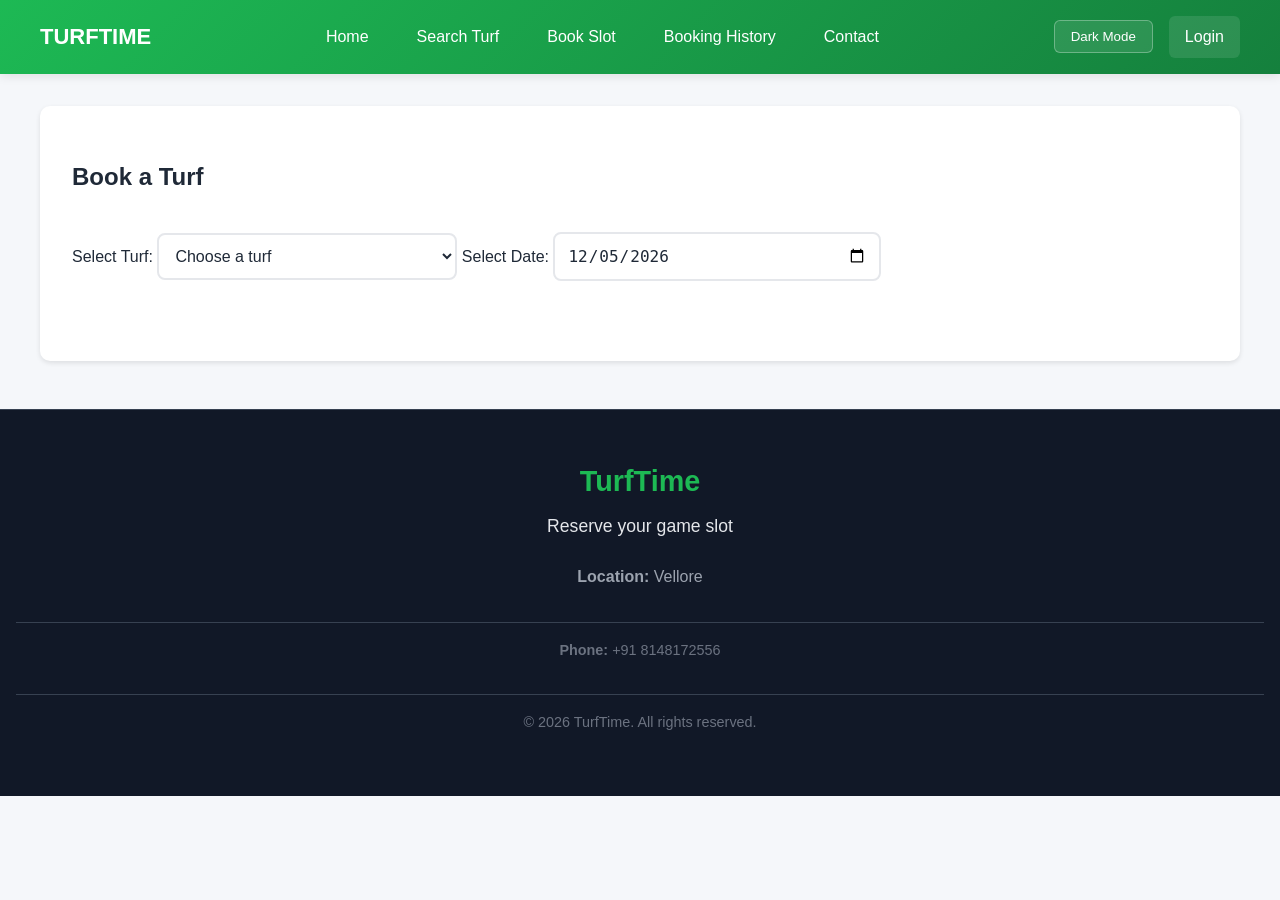
<file: booking.html>
<!DOCTYPE html>
<html lang="en">
<head>
    <meta charset="UTF-8">
    <meta name="viewport" content="width=device-width, initial-scale=1.0">
    <title>Book Slot - TurfTime</title>
    <link rel="stylesheet" href="css/style.css">
</head>
<body>
    <header>
        <div class="navbar-container">
            <div class="logo">TURFTIME</div>
            <nav class="main-nav" id="main-nav">
                <a href="index.html">Home</a>
                <a href="index.html#search-section">Search Turf</a>
                <a href="booking.html">Book Slot</a>
                <a href="history.html">Booking History</a>
                <a href="#footer">Contact</a>
            </nav>
            <div class="navbar-right">
                <button id="dark-mode-toggle" class="theme-toggle">Dark Mode</button>
                <a href="login.html" id="login-link" class="login-link">Login</a>
                <div id="profile-container" class="profile-container" style="display:none;">
                    <div id="profile-icon" class="profile-icon"></div>
                    <div id="profile-dropdown" class="profile-dropdown" style="display:none;">
                        <div class="dropdown-header">Username: <span id="dropdown-username"></span></div>
                        <div class="dropdown-phone">Phone: <span id="dropdown-phone"></span></div>
                        <hr>
                        <a href="#" id="profile-booking">Booking History</a>
                        <a href="#" id="profile-logout">Logout</a>
                    </div>
                </div>
            </div>
            <div class="hamburger" id="hamburger">☰</div>
        </div>
    </header>
    <main>
        <section id="booking-section">
            <h2>Book a Turf</h2>
            <label for="turf-select">Select Turf:</label>
            <select id="turf-select">
                <option value="">Choose a turf</option>
            </select>
            <label for="date-picker">Select Date:</label>
            <input type="date" id="date-picker">
            <div id="slots-container">
                <!-- Time slots will be generated here -->
            </div>
            <button id="confirm-booking" style="display:none;">Confirm Booking</button>
            <div id="booking-message"></div>
        </section>
    </main>
    <footer id="footer">
        <div class="footer-content">
            <h3>TurfTime</h3>
            <p>Reserve your game slot</p>
            <div class="contact-info">
                <p><strong>Location:</strong> Vellore</p>
                <p><strong>Phone:</strong> +91 8148172556</p>
            </div>
        </div>
        <p>&copy; 2026 TurfTime. All rights reserved.</p>
    </footer>
    <script src="js/auth.js"></script>
    <script src="js/script.js"></script>
</body>
</html>
</file>
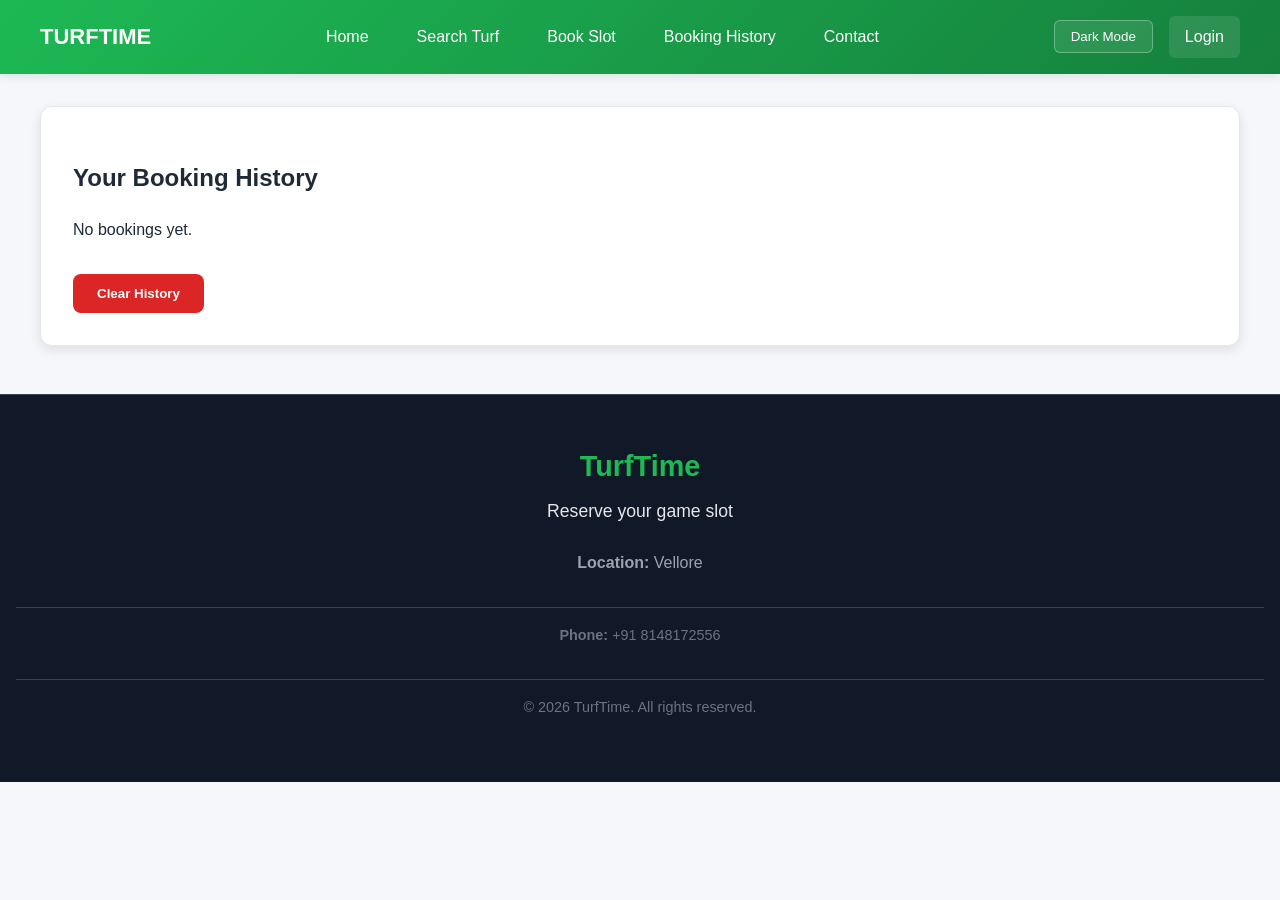
<file: history.html>
<!DOCTYPE html>
<html lang="en">
<head>
    <meta charset="UTF-8">
    <meta name="viewport" content="width=device-width, initial-scale=1.0">
    <title>Booking History - TurfTime</title>
    <link rel="stylesheet" href="css/style.css">
</head>
<body>
    <header>
        <div class="navbar-container">
            <div class="logo">TURFTIME</div>
            <nav class="main-nav" id="main-nav">
                <a href="index.html">Home</a>
                <a href="index.html#search-section">Search Turf</a>
                <a href="booking.html">Book Slot</a>
                <a href="history.html">Booking History</a>
                <a href="#footer">Contact</a>
            </nav>
            <div class="navbar-right">
                <button id="dark-mode-toggle" class="theme-toggle">Dark Mode</button>
                <a href="login.html" id="login-link" class="login-link">Login</a>
                <div id="profile-container" class="profile-container" style="display:none;">
                    <div id="profile-icon" class="profile-icon"></div>
                    <div id="profile-dropdown" class="profile-dropdown" style="display:none;">
                        <div class="dropdown-header">Username: <span id="dropdown-username"></span></div>
                        <div class="dropdown-phone">Phone: <span id="dropdown-phone"></span></div>
                        <hr>
                        <a href="#" id="profile-booking">Booking History</a>
                        <a href="#" id="profile-logout">Logout</a>
                    </div>
                </div>
            </div>
            <div class="hamburger" id="hamburger">☰</div>
        </div>
    </header>
    <main>
        <section id="history-section">
            <h2>Your Booking History</h2>
            <div id="bookings-list">
               
            </div>
            <button id="clear-history">Clear History</button>
        </section>
    </main>
    <footer id="footer">
        <div class="footer-content">
            <h3>TurfTime</h3>
            <p>Reserve your game slot</p>
            <div class="contact-info">
                <p><strong>Location:</strong> Vellore</p>
                <p><strong>Phone:</strong> +91 8148172556</p>
            </div>
        </div>
        <p>&copy; 2026 TurfTime. All rights reserved.</p>
    </footer>
    <script src="js/auth.js"></script>
    <script src="js/script.js"></script>
</body>
</html>
</file>
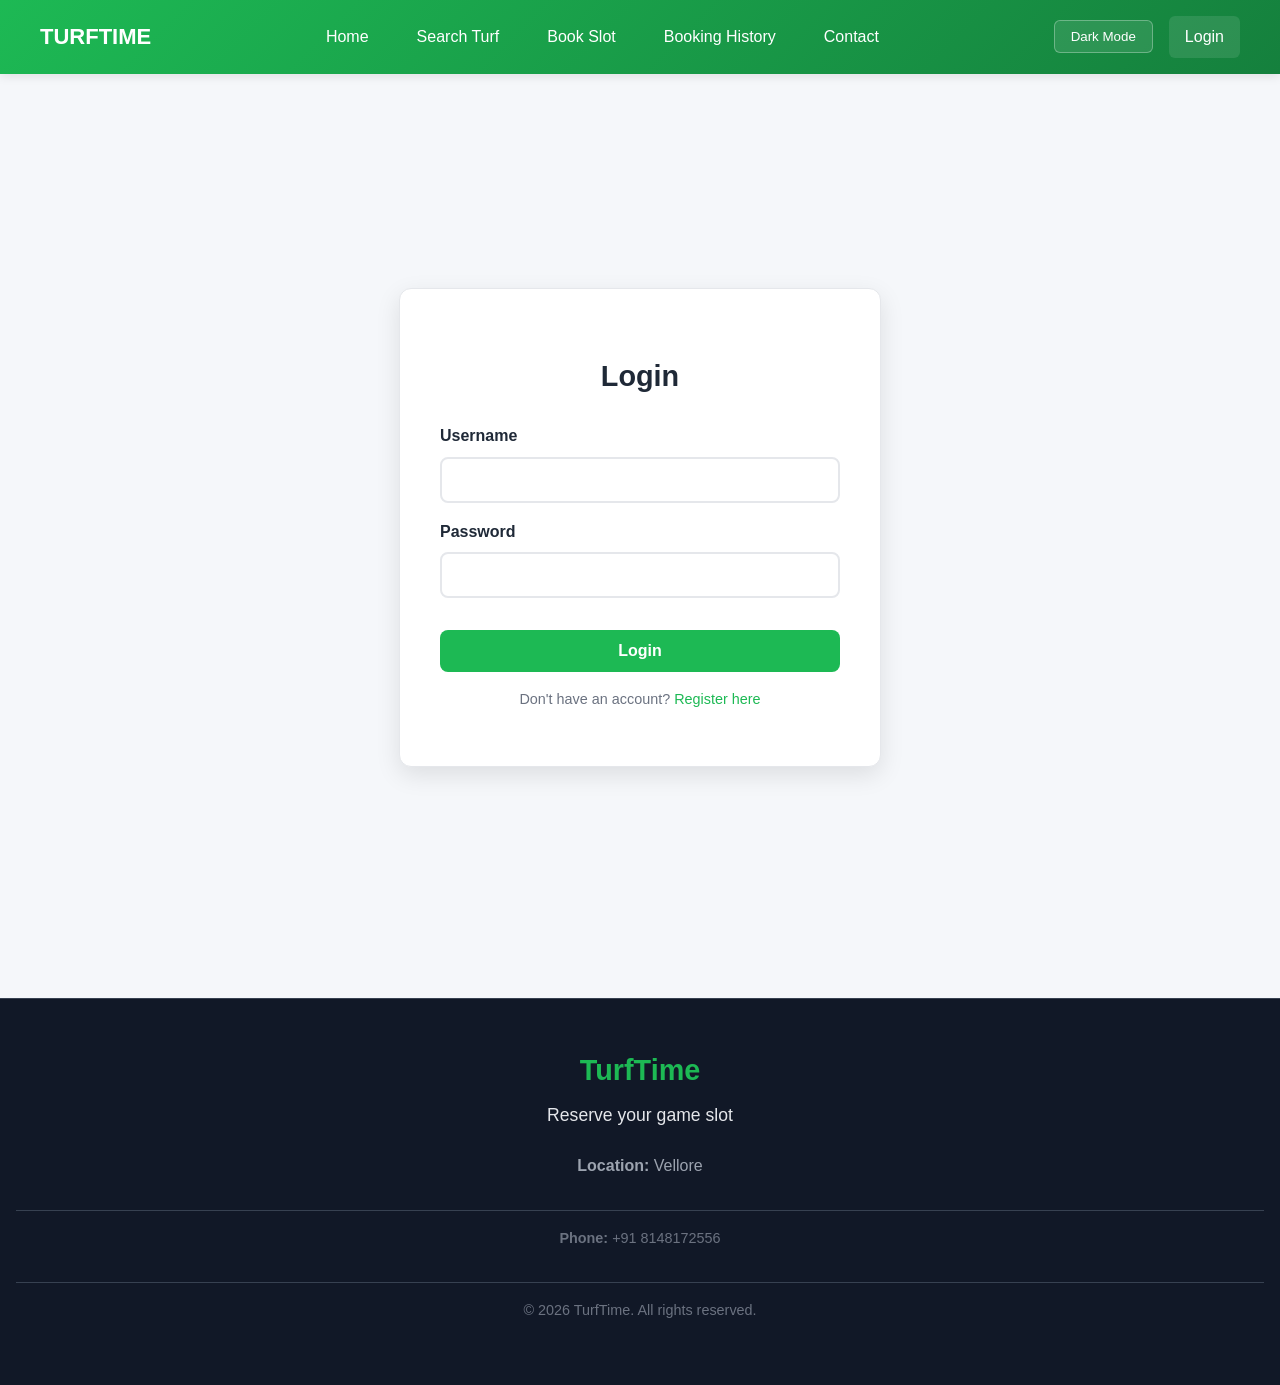
<file: login.html>
<!DOCTYPE html>
<html lang="en">
<head>
    <meta charset="UTF-8">
    <meta name="viewport" content="width=device-width, initial-scale=1.0">
    <title>Login - TurfTime</title>
    <link rel="stylesheet" href="css/style.css">
</head>
<body>
    <header>
        <div class="navbar-container">
            <div class="logo">TURFTIME</div>
            <nav class="main-nav" id="main-nav">
                <a href="index.html">Home</a>
                <a href="index.html#search-section">Search Turf</a>
                <a href="booking.html">Book Slot</a>
                <a href="history.html">Booking History</a>
                <a href="#footer">Contact</a>
            </nav>
            <div class="navbar-right">
                <button id="dark-mode-toggle" class="theme-toggle">Dark Mode</button>
                <a href="login.html" id="login-link" class="login-link">Login</a>
                <div id="profile-container" class="profile-container" style="display:none;">
                    <div id="profile-icon" class="profile-icon"></div>
                    <div id="profile-dropdown" class="profile-dropdown" style="display:none;">
                        <div class="dropdown-header">Username: <span id="dropdown-username"></span></div>
                        <div class="dropdown-phone">Phone: <span id="dropdown-phone"></span></div>
                        <hr>
                        <a href="#" id="profile-booking">Booking History</a>
                        <a href="#" id="profile-logout">Logout</a>
                    </div>
                </div>
            </div>
            <div class="hamburger" id="hamburger">☰</div>
        </div>
    </header>
    <main>
        <div class="auth-container">
            <div class="auth-card">
                <h2>Login</h2>
                <form id="login-form">
                    <div class="form-group">
                        <label for="username">Username</label>
                        <input type="text" id="username" required>
                    </div>
                    <div class="form-group">
                        <label for="password">Password</label>
                        <input type="password" id="password" required>
                    </div>
                    <button type="submit" class="auth-btn">Login</button>
                </form>
                <p class="auth-link">Don't have an account? <a href="register.html">Register here</a></p>
                <div id="auth-message"></div>
            </div>
        </div>
    </main>
    <footer id="footer">
        <div class="footer-content">
            <h3>TurfTime</h3>
            <p>Reserve your game slot</p>
            <div class="contact-info">
                <p><strong>Location:</strong> Vellore</p>
                <p><strong>Phone:</strong> +91 8148172556</p>
            </div>
        </div>
        <p>&copy; 2026 TurfTime. All rights reserved.</p>
    </footer>
    <script src="js/auth.js"></script>
</body>
</html>
</file>
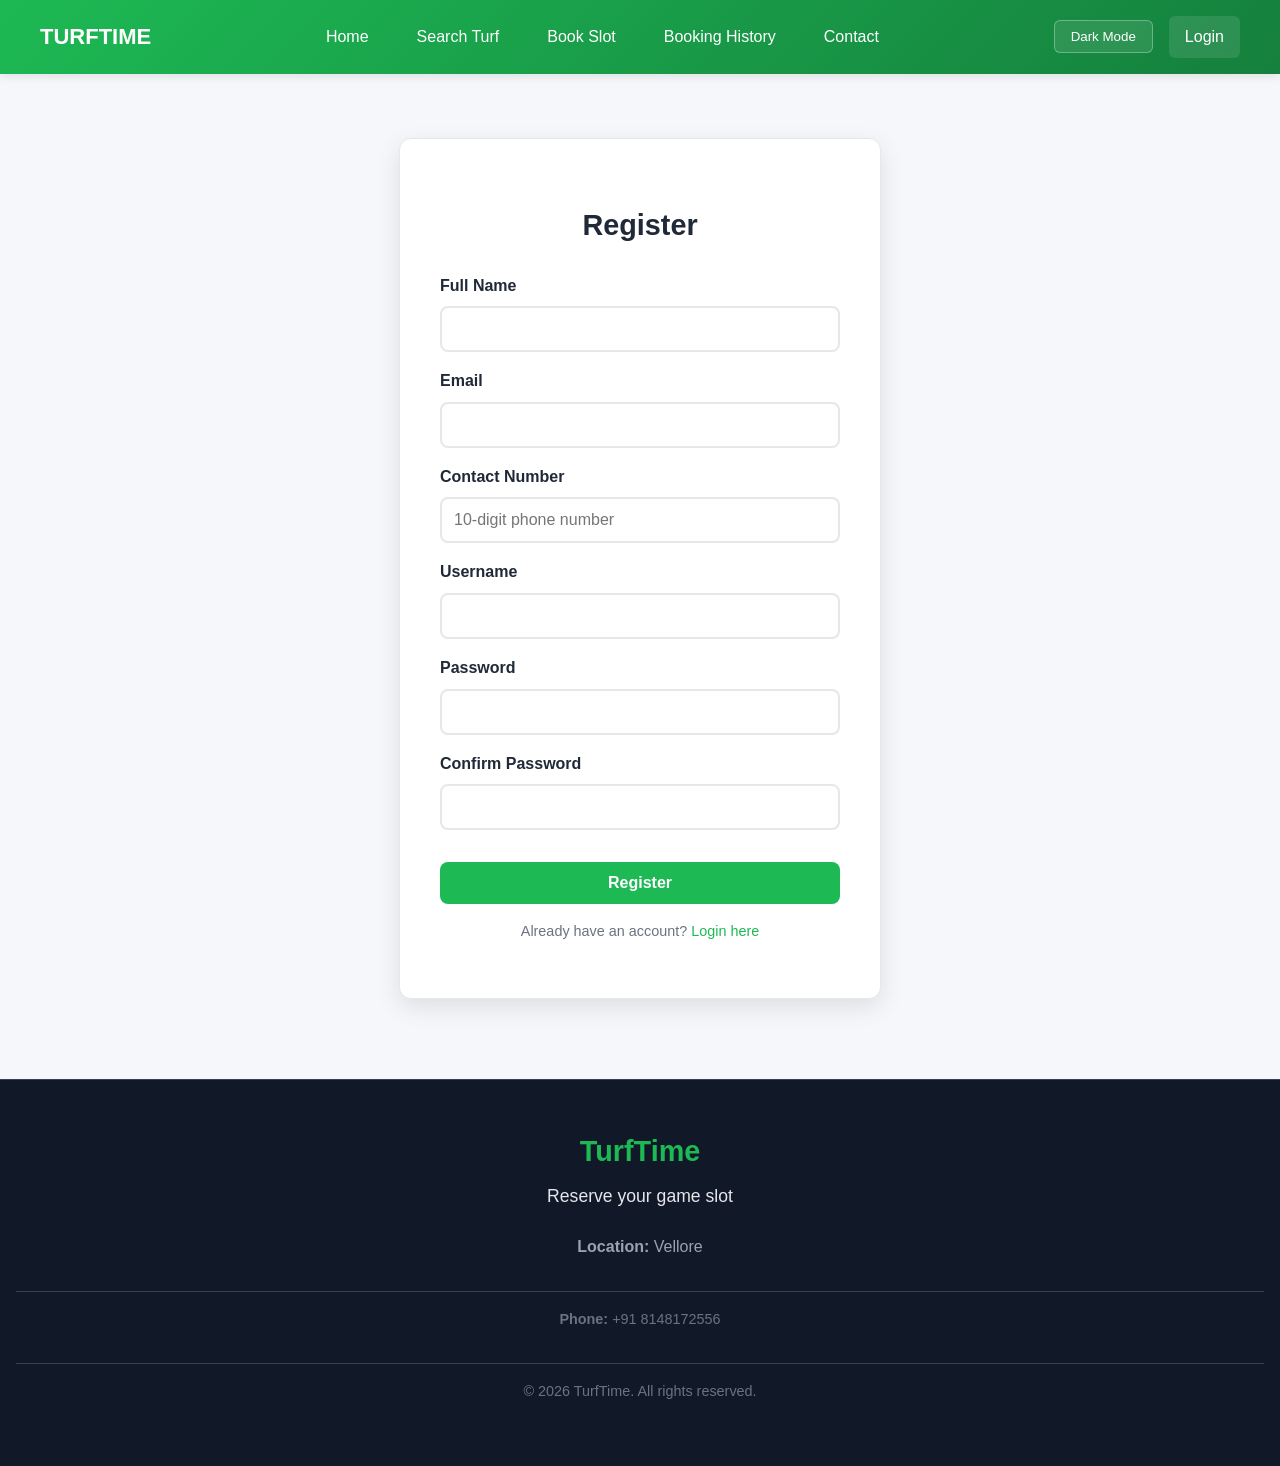
<file: register.html>
<!DOCTYPE html>
<html lang="en">
<head>
    <meta charset="UTF-8">
    <meta name="viewport" content="width=device-width, initial-scale=1.0">
    <title>Register - TurfTime</title>
    <link rel="stylesheet" href="css/style.css">
</head>
<body>
    <header>
        <div class="navbar-container">
            <div class="logo">TURFTIME</div>
            <nav class="main-nav" id="main-nav">
                <a href="index.html">Home</a>
                <a href="index.html#search-section">Search Turf</a>
                <a href="booking.html">Book Slot</a>
                <a href="history.html">Booking History</a>
                <a href="#footer">Contact</a>
            </nav>
            <div class="navbar-right">
                <button id="dark-mode-toggle" class="theme-toggle">Dark Mode</button>
                <a href="login.html" id="login-link" class="login-link">Login</a>
                <div id="profile-container" class="profile-container" style="display:none;">
                    <div id="profile-icon" class="profile-icon"></div>
                    <div id="profile-dropdown" class="profile-dropdown" style="display:none;">
                        <div class="dropdown-header">Username: <span id="dropdown-username"></span></div>
                        <div class="dropdown-phone">Phone: <span id="dropdown-phone"></span></div>
                        <hr>
                        <a href="#" id="profile-booking">Booking History</a>
                        <a href="#" id="profile-logout">Logout</a>
                    </div>
                </div>
            </div>
            <div class="hamburger" id="hamburger">☰</div>
        </div>
    </header>
    <main>
        <div class="auth-container">
            <div class="auth-card">
                <h2>Register</h2>
                <form id="register-form">
                    <div class="form-group">
                        <label for="full-name">Full Name</label>
                        <input type="text" id="full-name" required>
                    </div>
                    <div class="form-group">
                        <label for="email">Email</label>
                        <input type="email" id="email" required>
                    </div>
                    <div class="form-group">
                        <label for="contact-number">Contact Number</label>
                        <input type="tel" id="contact-number" placeholder="10-digit phone number" maxlength="10" required>
                    </div>
                    <div class="form-group">
                        <label for="username">Username</label>
                        <input type="text" id="username" required>
                    </div>
                    <div class="form-group">
                        <label for="password">Password</label>
                        <input type="password" id="password" required>
                    </div>
                    <div class="form-group">
                        <label for="confirm-password">Confirm Password</label>
                        <input type="password" id="confirm-password" required>
                    </div>
                    <button type="submit" class="auth-btn">Register</button>
                </form>
                <p class="auth-link">Already have an account? <a href="login.html">Login here</a></p>
                <div id="auth-message"></div>
            </div>
        </div>
    </main>
    <footer id="footer">
        <div class="footer-content">
            <h3>TurfTime</h3>
            <p>Reserve your game slot</p>
            <div class="contact-info">
                <p><strong>Location:</strong> Vellore</p>
                <p><strong>Phone:</strong> +91 8148172556</p>
            </div>
        </div>
        <p>&copy; 2026 TurfTime. All rights reserved.</p>
    </footer>
    <script src="js/auth.js"></script>
</body>
</html>
</file>
<file: css/style.css>
/* General Styles */
body {
    font-family: 'Segoe UI', Tahoma, Geneva, Verdana, sans-serif;
    margin: 0;
    padding: 0;
    background-color: #F5F7FA;
    color: #1F2937;
    transition: background-color 0.3s ease, color 0.3s ease;
    line-height: 1.6;
}

body.dark {
    background-color: #0F172A;
    color: #E5E7EB;
}

header {
    background: linear-gradient(135deg, #1DB954 0%, #15803D 100%);
    color: white;
    padding: 1rem;
    text-align: center;
    box-shadow: 0 2px 10px rgba(0, 0, 0, 0.1);
}

header.dark {
    background: linear-gradient(135deg, #15803D 0%, #0F5132 100%);
}

.navbar-container {
    display: flex;
    justify-content: space-between;
    align-items: center;
    max-width: 1200px;
    margin: 0 auto;
    position: relative;
}

.logo {
    font-size: 1.5rem;
    font-weight: bold;
    color: white;
    display: flex;
    align-items: center;
    gap: 0.5rem;
    transition: transform 0.3s ease;
}

.logo:hover {
    transform: scale(1.05);
}

.main-nav {
    display: flex;
    gap: 1rem;
}

.main-nav a {
    color: white;
    text-decoration: none;
    padding: 0.5rem 1rem;
    border-radius: 6px;
    transition: all 0.3s ease;
    position: relative;
}

.main-nav a::after {
    content: '';
    position: absolute;
    bottom: 0;
    left: 50%;
    width: 0;
    height: 2px;
    background-color: white;
    transition: all 0.3s ease;
    transform: translateX(-50%);
}

.main-nav a:hover::after {
    width: 100%;
}

.main-nav a:hover {
    background-color: rgba(255, 255, 255, 0.1);
}

.navbar-right {
    display: flex;
    align-items: center;
    gap: 1rem;
    position: relative;
}

.hamburger {
    display: none;
    font-size: 1.5rem;
    cursor: pointer;
    color: white;
    transition: transform 0.3s ease;
}

.hamburger:hover {
    transform: scale(1.1);
}

.theme-toggle {
    background-color: rgba(255, 255, 255, 0.1);
    color: white;
    border: 1px solid rgba(255, 255, 255, 0.3);
    padding: 0.5rem 1rem;
    border-radius: 6px;
    cursor: pointer;
    transition: all 0.3s ease;
}

body.dark .theme-toggle {
    background-color: rgba(0, 0, 0, 0.3);
    color: #E5E7EB;
    border-color: rgba(255, 255, 255, 0.3);
}

.theme-toggle:hover {
    background-color: rgba(255, 255, 255, 0.2);
    transform: translateY(-1px);
}

.login-link {
    color: white;
    text-decoration: none;
    padding: 0.5rem 1rem;
    border-radius: 6px;
    transition: all 0.3s ease;
    background-color: rgba(255, 255, 255, 0.1);
}

.login-link:hover {
    background-color: rgba(255, 255, 255, 0.2);
    transform: translateY(-1px);
}

/* Profile Icon and Dropdown Styling */
.profile-container {
    position: relative;
}

.profile-icon {
    width: 40px;
    height: 40px;
    border-radius: 50%;
    background-color: white;
    color: #1DB954;
    display: flex;
    align-items: center;
    justify-content: center;
    font-weight: bold;
    font-size: 1.2rem;
    cursor: pointer;
    transition: all 0.3s ease;
    border: 2px solid rgba(255, 255, 255, 0.3);
    box-shadow: 0 2px 8px rgba(0, 0, 0, 0.1);
}

.profile-icon:hover {
    transform: scale(1.1);
    box-shadow: 0 4px 12px rgba(0, 0, 0, 0.2);
}

.profile-icon:hover {
    transform: scale(1.1);
}

.profile-dropdown {
    position: absolute;
    top: 50px;
    right: 0;
    background-color: #FFFFFF;
    border-radius: 12px;
    box-shadow: 0 8px 25px rgba(0, 0, 0, 0.15);
    min-width: 220px;
    z-index: 1000;
    overflow: hidden;
    border: 1px solid rgba(0, 0, 0, 0.1);
}

body.dark .profile-dropdown {
    background-color: #1E293B;
    color: #E5E7EB;
    border-color: rgba(255, 255, 255, 0.1);
}

.dropdown-header {
    padding: 1rem;
    font-weight: bold;
    border-bottom: 1px solid #E5E7EB;
    font-size: 0.9rem;
    color: #1F2937;
}

body.dark .dropdown-header {
    border-bottom-color: #374151;
    color: #E5E7EB;
}

.dropdown-phone {
    padding: 0.5rem 1rem;
    font-size: 0.85rem;
    color: #6B7280;
}

body.dark .dropdown-phone {
    color: #9CA3AF;
}

.profile-dropdown hr {
    margin: 0;
    border: none;
    border-top: 1px solid #E5E7EB;
}

body.dark .profile-dropdown hr {
    border-top-color: #374151;
}

.profile-dropdown a {
    display: block;
    padding: 0.75rem 1rem;
    color: #1F2937;
    text-decoration: none;
    transition: all 0.3s ease;
}

body.dark .profile-dropdown a {
    color: #E5E7EB;
}

.profile-dropdown a:hover {
    background-color: #F5F7FA;
    color: #1DB954;
}

body.dark .profile-dropdown a:hover {
    background-color: #374151;
    color: #1DB954;
}

main {
    max-width: 1200px;
    margin: 2rem auto;
    padding: 0 1rem;
}

/* Search Section */
#search-section {
    text-align: center;
    margin-bottom: 2rem;
}

#search-input {
    width: 100%;
    max-width: 400px;
    padding: 0.75rem 1rem;
    border: 2px solid #E5E7EB;
    border-radius: 25px;
    font-size: 1rem;
    box-shadow: 0 2px 8px rgba(0, 0, 0, 0.1);
    transition: all 0.3s ease;
    background-color: #FFFFFF;
    color: #1F2937;
}

#search-input:focus {
    outline: none;
    border-color: #1DB954;
    box-shadow: 0 0 0 3px rgba(29, 185, 84, 0.1);
}

body.dark #search-input {
    background-color: #1E293B;
    border-color: #374151;
    color: #E5E7EB;
}

body.dark #search-input:focus {
    border-color: #1DB954;
}

/* Turfs Section */
#turfs-section {
    display: grid;
    grid-template-columns: repeat(auto-fill, minmax(300px, 1fr));
    gap: 1.5rem;
}

.turf-card {
    background-color: #FFFFFF;
    border-radius: 12px;
    box-shadow: 0 4px 12px rgba(0, 0, 0, 0.1);
    overflow: hidden;
    transition: all 0.3s ease;
    border: 1px solid #E5E7EB;
}

body.dark .turf-card {
    background-color: #1E293B;
    color: #E5E7EB;
    border-color: #374151;
}

.turf-card:hover {
    transform: translateY(-8px);
    box-shadow: 0 8px 25px rgba(0, 0, 0, 0.15);
}

.turf-image {
    width: 100%;
    height: 200px;
    object-fit: cover;
    border-radius: 12px 12px 0 0;
}

.turf-info {
    padding: 1.5rem;
}

.turf-info h3 {
    margin: 0 0 0.5rem 0;
    color: #1F2937;
}

body.dark .turf-info h3 {
    color: #E5E7EB;
}

.turf-info p {
    margin: 0.25rem 0;
    color: #6B7280;
}

body.dark .turf-info p {
    color: #9CA3AF;
}

.book-btn {
    background-color: #1DB954;
    color: white;
    border: none;
    padding: 0.75rem 1.5rem;
    border-radius: 8px;
    cursor: pointer;
    width: 100%;
    margin-top: 1rem;
    transition: all 0.3s ease;
    font-weight: 600;
    font-size: 1rem;
}

.book-btn:hover {
    background-color: #15803D;
    transform: translateY(-2px);
    box-shadow: 0 4px 12px rgba(29, 185, 84, 0.3);
}

/* Booking Section */
#booking-section {
    background-color: white;
    padding: 2rem;
    border-radius: 10px;
    box-shadow: 0 2px 5px rgba(0,0,0,0.1);
}

body.dark #booking-section {
    background-color: #444;
}

#date-picker {
    padding: 0.5rem;
    margin: 1rem 0;
    border: 1px solid #ccc;
    border-radius: 5px;
}

#slots-container {
    display: grid;
    grid-template-columns: repeat(auto-fill, minmax(150px, 1fr));
    gap: 1rem;
    margin: 1rem 0;
}

.slot-btn {
    padding: 0.75rem;
    border: 2px solid #E5E7EB;
    border-radius: 8px;
    background-color: #F5F7FA;
    cursor: pointer;
    transition: all 0.3s ease;
    font-weight: 500;
    color: #1F2937;
}

.slot-btn.available:hover {
    background-color: #1DB954;
    color: white;
    border-color: #1DB954;
    transform: translateY(-2px);
    box-shadow: 0 4px 12px rgba(29, 185, 84, 0.3);
}

.slot-btn.selected {
    background-color: #1DB954;
    color: white;
    border-color: #1DB954;
    box-shadow: 0 2px 8px rgba(29, 185, 84, 0.3);
}

.slot-btn.booked {
    background-color: #DC2626;
    color: white;
    cursor: not-allowed;
    border-color: #DC2626;
}

body.dark .slot-btn {
    background-color: #1E293B;
    border-color: #374151;
    color: #E5E7EB;
}

body.dark .slot-btn.available:hover {
    background-color: #1DB954;
    color: white;
}

body.dark .slot-btn.selected {
    background-color: #1DB954;
    color: white;
}

#confirm-booking {
    background-color: #1DB954;
    color: white;
    border: none;
    padding: 0.75rem 1.5rem;
    border-radius: 8px;
    cursor: pointer;
    font-size: 1rem;
    margin-top: 1rem;
    transition: all 0.3s ease;
    font-weight: 600;
}

#confirm-booking:hover {
    background-color: #15803D;
    transform: translateY(-2px);
    box-shadow: 0 4px 12px rgba(29, 185, 84, 0.3);
}

#booking-message {
    margin-top: 1rem;
    font-weight: bold;
}

/* History Section */
#history-section {
    background-color: #FFFFFF;
    padding: 2rem;
    border-radius: 12px;
    box-shadow: 0 4px 12px rgba(0, 0, 0, 0.1);
    border: 1px solid #E5E7EB;
}

body.dark #history-section {
    background-color: #1E293B;
    border-color: #374151;
}

.booking-item {
    border-bottom: 1px solid #E5E7EB;
    padding: 1.5rem 0;
    transition: all 0.3s ease;
}

.booking-item:hover {
    background-color: #F5F7FA;
    border-radius: 8px;
    padding-left: 1rem;
    padding-right: 1rem;
    margin: 0 -1rem;
}

body.dark .booking-item:hover {
    background-color: #374151;
}

.booking-item:last-child {
    border-bottom: none;
}

#clear-history {
    background-color: #DC2626;
    color: white;
    border: none;
    padding: 0.75rem 1.5rem;
    border-radius: 8px;
    cursor: pointer;
    margin-top: 1rem;
    transition: all 0.3s ease;
    font-weight: 600;
}

#clear-history:hover {
    background-color: #B91C1C;
    transform: translateY(-2px);
    box-shadow: 0 4px 12px rgba(220, 38, 38, 0.3);
}

#turf-select, #date-picker {
    padding: 0.75rem;
    border: 2px solid #E5E7EB;
    border-radius: 8px;
    font-size: 1rem;
    width: 100%;
    max-width: 300px;
    margin-bottom: 1rem;
    transition: all 0.3s ease;
    background-color: #FFFFFF;
    color: #1F2937;
}

#turf-select:focus, #date-picker:focus {
    outline: none;
    border-color: #1DB954;
    box-shadow: 0 0 0 3px rgba(29, 185, 84, 0.1);
}

body.dark #turf-select, body.dark #date-picker {
    background-color: #1E293B;
    border-color: #374151;
    color: #E5E7EB;
}

body.dark #turf-select:focus, body.dark #date-picker:focus {
    border-color: #1DB954;
}
#auth-tabs {
    display: flex;
    margin-bottom: 1rem;
}

#auth-tabs button {
    flex: 1;
    padding: 0.75rem;
    border: 1px solid #E5E7EB;
    background-color: #F5F7FA;
    cursor: pointer;
    transition: all 0.3s ease;
    font-weight: 500;
}

#auth-tabs button.active {
    background-color: #1DB954;
    color: white;
    border-color: #1DB954;
}

body.dark #auth-tabs button {
    background-color: #1E293B;
    color: #E5E7EB;
    border-color: #374151;
}

body.dark #auth-tabs button.active {
    background-color: #1DB954;
}



.auth-container {
    display: flex;
    justify-content: center;
    align-items: center;
    min-height: calc(100vh - 120px);
    padding: 2rem;
}

.auth-card {
    background-color: #FFFFFF;
    border-radius: 12px;
    box-shadow: 0 8px 25px rgba(0, 0, 0, 0.1);
    padding: 2.5rem;
    width: 100%;
    max-width: 400px;
    text-align: center;
    border: 1px solid #E5E7EB;
}

body.dark .auth-card {
    background-color: #1E293B;
    color: #E5E7EB;
    border-color: #374151;
}

.auth-card h2 {
    margin-bottom: 1.5rem;
    color: #1F2937;
    font-size: 1.8rem;
    font-weight: 700;
}

body.dark .auth-card h2 {
    color: #E5E7EB;
}
    /* color: #4CAF50; */


.form-group {
    margin-bottom: 1rem;
    text-align: left;
}

.form-group label {
    display: block;
    margin-bottom: 0.5rem;
    font-weight: bold;
}

.form-group input {
    width: 100%;
    padding: 0.75rem;
    border: 2px solid #E5E7EB;
    border-radius: 8px;
    font-size: 1rem;
    box-sizing: border-box;
    transition: all 0.3s ease;
    background-color: #FFFFFF;
    color: #1F2937;
}

.form-group input:focus {
    outline: none;
    border-color: #1DB954;
    box-shadow: 0 0 0 3px rgba(29, 185, 84, 0.1);
}

body.dark .form-group input {
    background-color: #1E293B;
    border-color: #374151;
    color: #E5E7EB;
}

body.dark .form-group input:focus {
    border-color: #1DB954;
}

.auth-btn {
    background-color: #1DB954;
    color: white;
    border: none;
    padding: 0.75rem 1.5rem;
    border-radius: 8px;
    font-size: 1rem;
    cursor: pointer;
    width: 100%;
    margin-top: 1rem;
    transition: all 0.3s ease;
    font-weight: 600;
}

.auth-btn:hover {
    background-color: #15803D;
    transform: translateY(-2px);
    box-shadow: 0 4px 12px rgba(29, 185, 84, 0.3);
}

.auth-link {
    margin-top: 1rem;
    font-size: 0.9rem;
    color: #6B7280;
}

.auth-link a {
    color: #1DB954;
    text-decoration: none;
    transition: color 0.3s ease;
}

.auth-link a:hover {
    color: #15803D;
    text-decoration: underline;
}

#auth-message {
    display: none;
    margin-top: 1rem;
    font-weight: bold;
    padding: 0.75rem;
    border-radius: 8px;
    text-align: center;
    background-color: #FEF2F2;
    color: #DC2626;
    border: 1px solid #FECACA;
}

#auth-message.success {
    background-color: #F0FDF4;
    color: #16A34A;
    border: 1px solid #BBF7D0;
}

body.dark #auth-message {
    background-color: #451A1A;
    color: #F87171;
    border-color: #7F1D1D;
}

body.dark #auth-message.success {
    background-color: #14532D;
    color: #4ADE80;
    border-color: #166534;
}

@media (max-width: 768px) {
    .navbar-container {
        flex-direction: column;
        gap: 1rem;
        align-items: flex-start;
    }

    .logo {
        margin-bottom: 0.5rem;
    }

    .main-nav {
        display: none;
        flex-direction: column;
        width: 100%;
        background: linear-gradient(135deg, #1DB954 0%, #15803D 100%);
        position: absolute;
        top: 100%;
        left: 0;
        right: 0;
        z-index: 1000;
        border-radius: 0 0 12px 12px;
        box-shadow: 0 4px 12px rgba(0, 0, 0, 0.1);
    }

    .main-nav.active {
        display: flex;
    }

    .main-nav a {
        padding: 1rem;
        width: 100%;
        border-bottom: 1px solid rgba(255, 255, 255, 0.1);
        transition: all 0.3s ease;
    }

    .main-nav a:hover {
        background-color: rgba(255, 255, 255, 0.1);
        transform: translateX(5px);
    }

    .hamburger {
        display: block;
        position: absolute;
        top: 1rem;
        right: 1rem;
        transition: transform 0.3s ease;
    }

    .hamburger:hover {
        transform: scale(1.1);
    }

    .navbar-right {
        width: 100%;
        flex-wrap: wrap;
        justify-content: center;
    }

    #turfs-section {
        grid-template-columns: 1fr;
    }

    #slots-container {
        grid-template-columns: 1fr;
    }

    .turf-card {
        margin: 0 auto;
        max-width: 100%;
    }

    .profile-dropdown {
        right: -50px;
    }
}


footer {
    background-color: #111827;
    color: white;
    text-align: center;
    padding: 3rem 1rem;
    margin-top: 3rem;
    border-top: 1px solid #374151;
}

.footer-content h3 {
    margin: 0 0 0.5rem 0;
    font-size: 1.8rem;
    font-weight: 700;
    color: #1DB954;
}

.footer-content p {
    margin: 0.5rem 0;
    font-size: 1.1rem;
    color: #E5E7EB;
}

.contact-info {
    margin: 1.5rem 0;
}

.contact-info p {
    margin: 0.5rem 0;
    font-size: 1rem;
    color: #9CA3AF;
}

/* .contact-info p strong {
    color: #1DB954;
} */

footer p:last-child {
    margin-top: 2rem;
    font-size: 0.9rem;
    color: #6B7280;
    border-top: 1px solid #374151;
    padding-top: 1rem;
}

@media (max-width: 768px) {
    footer {
        padding: 2rem 1rem;
    }

    .footer-content h3 {
        font-size: 1.5rem;
    }
}

.logo{
display:flex;
align-items:center;
gap:10px;
font-size:22px;
font-weight:bold;
color:white;
}

.logo img{
width:40px;
height:40px;
object-fit:contain;
}
</file>
